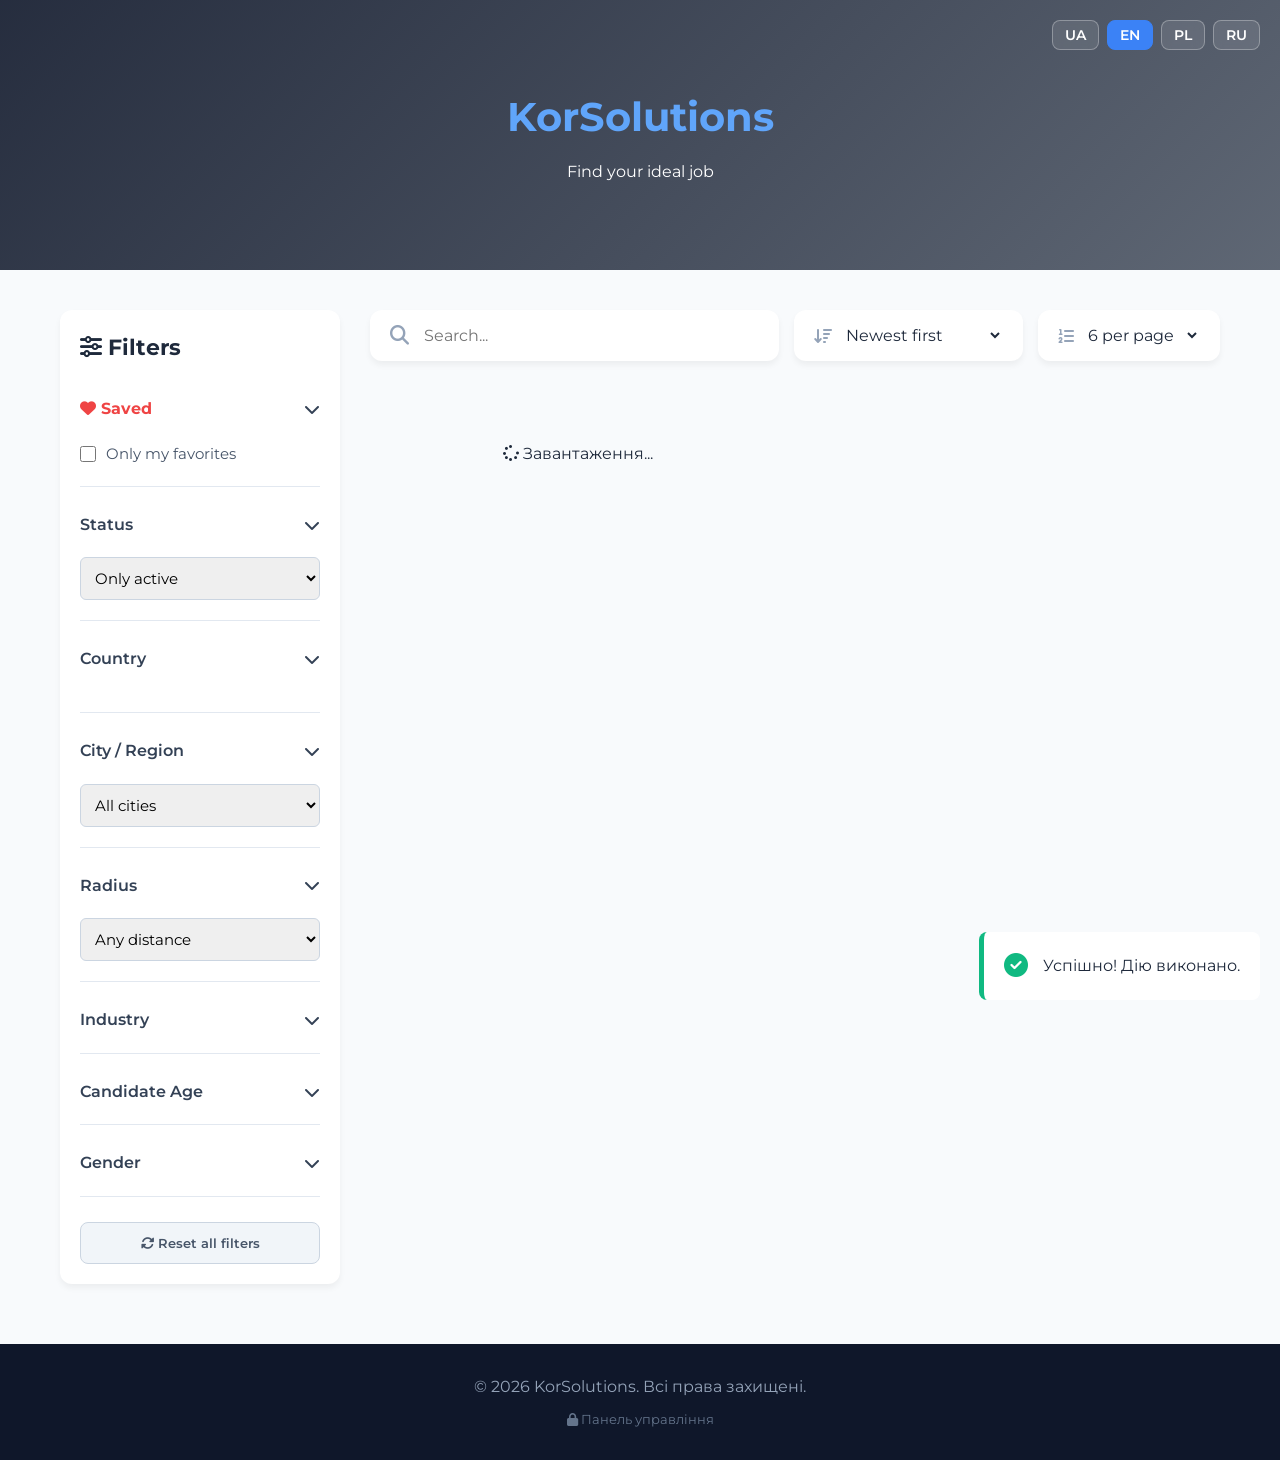
<file: index.html>
<!DOCTYPE html>
<html lang="uk">
<head>
    <meta charset="UTF-8">
    <meta name="viewport" content="width=device-width, initial-scale=1.0">
    <title>KorSolutions - Робота за кордоном</title>
    <link href="https://fonts.googleapis.com/css2?family=Montserrat:wght@400;600;700&display=swap" rel="stylesheet">
    <link rel="stylesheet" href="https://cdnjs.cloudflare.com/ajax/libs/font-awesome/6.4.0/css/all.min.css">
    <link rel="stylesheet" href="style.css">
</head>
<body>

    <header class="hero mini-hero">
        <div class="hero-overlay"></div>
        <div class="lang-switcher">
            <button onclick="changeLanguage('ua')" id="btn-lang-ua">UA</button>
            <button onclick="changeLanguage('en')" id="btn-lang-en">EN</button>
            <button onclick="changeLanguage('pl')" id="btn-lang-pl">PL</button>
            <button onclick="changeLanguage('ru')" id="btn-lang-ru">RU</button>
        </div>
        <div class="hero-content">
            <h1 class="logo-text" data-i18n="title">KorSolutions</h1>
            <p class="hero-subtitle" data-i18n="subtitle">Знайди свою ідеальну роботу</p>
        </div>
    </header>

    <div class="container layout">
        <button class="mobile-filter-btn" onclick="toggleSidebar()"><i class="fas fa-filter"></i> <span data-i18n="showFilters">Показати фільтри</span></button>

        <aside class="sidebar" id="sidebar">
            <div class="sidebar-header" ondblclick="toggleSecretFilter()" title="Подвійний клік приховує таємницю..." style="cursor: pointer;">
                <h3><i class="fas fa-sliders-h"></i> <span data-i18n="filtersTitle">Фільтри</span></h3>
                <button class="close-sidebar" onclick="toggleSidebar()">&times;</button>
            </div>

            <div class="filter-section" id="secretPartnerDiv" style="display: none; background: #fff1f2; padding: 10px; border-radius: 8px; border: 1px dashed #f43f5e;">
                <div class="filter-header">
                    <span style="color: #e11d48; font-weight: 700;"><i class="fas fa-user-secret"></i> <span data-i18n="partnerCode">Код партнера</span></span>
                </div>
                <div class="filter-body open">
                    <input type="text" id="partnerFilterInput" class="form-select" data-i18n-placeholder="partnerPlaceholder" placeholder="Введіть код..." oninput="applyFilters()">
                </div>
            </div>

            <div class="filter-section">
                <div class="filter-header" onclick="toggleAccordion('favAcc')">
                    <span style="color: #ef4444; font-weight: 700;"><i class="fas fa-heart"></i> <span data-i18n="sbSaved">Збережені</span></span> <i class="fas fa-chevron-down"></i>
                </div>
                <div class="filter-body open" id="favAcc">
                    <label><input type="checkbox" id="favFilter" onchange="applyFilters()"> <span data-i18n="sbFavs">Тільки мої обрані</span></label>
                </div>
            </div>

            <div class="filter-section">
                <div class="filter-header" onclick="toggleAccordion('statusAcc')">
                    <span data-i18n="sbStatus">Актуальність</span> <i class="fas fa-chevron-down"></i>
                </div>
                <div class="filter-body open" id="statusAcc">
                    <select id="statusFilter" class="form-select" onchange="applyFilters()">
                        <option value="Всі" data-i18n="optAllJobs">Всі вакансії</option>
                        <option value="Актуальна" selected data-i18n="optOnlyActive">Тільки актуальні</option>
                        <option value="Неактуальна" data-i18n="optArchive">Архів (Неактуальні)</option>
                    </select>
                </div>
            </div>

            <div class="filter-section">
                <div class="filter-header" onclick="toggleAccordion('countryAcc')">
                    <span data-i18n="sbCountry">Країна</span> <i class="fas fa-chevron-down"></i>
                </div>
                <div class="filter-body open" id="countryAcc">
                    <div id="dynamicCountries"></div>
                </div>
            </div>

            <div class="filter-section">
                <div class="filter-header" onclick="toggleAccordion('cityAcc')">
                    <span data-i18n="sbCity">Місто / Регіон</span> <i class="fas fa-chevron-down"></i>
                </div>
                <div class="filter-body open" id="cityAcc">
                    <select id="cityFilter" class="form-select" onchange="applyFilters()">
                        <option value="Всі" data-i18n="optAllCities">Всі міста</option>
                    </select>
                </div>
            </div>

            <div class="filter-section">
                <div class="filter-header" onclick="toggleAccordion('radiusAcc')">
                    <span data-i18n="sbRadius">Радіус від міста</span> <i class="fas fa-chevron-down"></i>
                </div>
                <div class="filter-body open" id="radiusAcc">
                    <select id="radiusFilter" class="form-select" onchange="applyFilters()">
                        <option value="Будь-який" data-i18n="optAnyDist">Будь-яка відстань</option>
                        <option value="0" data-i18n="opt0km">Точно в місті (0 км)</option>
                        <option value="10" data-i18n="opt10km">До 10 км</option>
                        <option value="30" data-i18n="opt30km">До 30 км</option>
                        <option value="50" data-i18n="opt50km">До 50 км</option>
                        <option value="100" data-i18n="opt100km">До 100 км</option>
                    </select>
                </div>
            </div>

            <div class="filter-section">
                <div class="filter-header" onclick="toggleAccordion('categoryAcc')">
                    <span data-i18n="sbCategory">Сфера роботи</span> <i class="fas fa-chevron-down"></i>
                </div>
                <div class="filter-body" id="categoryAcc">
                    <div id="dynamicCategories"></div>
                </div>
            </div>
            
            <div class="filter-section">
                <div class="filter-header" onclick="toggleAccordion('ageAcc')">
                    <span data-i18n="sbAge">Вік кандидата</span> <i class="fas fa-chevron-down"></i>
                </div>
                <div class="filter-body" id="ageAcc">
                    <label><input type="checkbox" id="minorsOnlyFilter" onchange="applyFilters()"> <span data-i18n="sbMinors">Тільки для неповнолітніх (до 18)</span></label>
                    <hr style="border: 0; border-top: 1px solid #e2e8f0; margin: 5px 0;">
                    <div id="dynamicAges"></div>
                </div>
            </div>

            <div class="filter-section">
                <div class="filter-header" onclick="toggleAccordion('genderAcc')">
                    <span data-i18n="sbGender">Стать</span> <i class="fas fa-chevron-down"></i>
                </div>
                <div class="filter-body" id="genderAcc">
                    <label><input type="checkbox" value="Чоловіки" class="filter-cb" data-type="genders"> <span data-i18n="Чоловіки">Чоловіки</span></label>
                    <label><input type="checkbox" value="Жінки" class="filter-cb" data-type="genders"> <span data-i18n="Жінки">Жінки</span></label>
                    <label><input type="checkbox" value="Сімейні пари" class="filter-cb" data-type="genders"> <span data-i18n="Сімейні пари">Сімейні пари</span></label>
                </div>
            </div>

            <button class="btn-reset" onclick="resetFilters()"><i class="fas fa-sync-alt"></i> <span data-i18n="resetFilters">Скинути всі фільтри</span></button>
        </aside>

        <main class="main-content">
            <div class="content-controls">
                <div class="search-box">
                    <i class="fas fa-search"></i>
                    <input type="text" id="searchInput" data-i18n-placeholder="searchPlaceholder" placeholder="Пошук (наприклад: Склад)...">
                </div>
                <div style="display: flex; gap: 15px;">
                    <div class="sort-box">
                        <i class="fas fa-sort-amount-down"></i>
                        <select id="sortSelect" onchange="applyFilters()">
                            <option value="date-desc" data-i18n="sortNew">Спершу нові</option>
                            <option value="date-asc" data-i18n="sortOld">Спершу старі</option>
                            <option value="name-asc" data-i18n="sortAz">За алфавітом (А-Я)</option>
                        </select>
                    </div>
                    <div class="sort-box">
                        <i class="fas fa-list-ol"></i>
                        <select id="perPageSelect" onchange="changePerPage()">
                            <option value="6" data-i18n="perPage6">6 на сторінці</option>
                            <option value="12" data-i18n="perPage12">12 на сторінці</option>
                            <option value="24" data-i18n="perPage24">24 на сторінці</option>
                        </select>
                    </div>
                </div>
            </div>

            <div id="activeTags" class="active-tags"></div>
            <div id="jobList" class="jobs-grid"></div>
            <div id="pagination" class="pagination"></div>
        </main>
    </div>

    <div id="jobModal" class="modal">
        <div class="modal-content">
            <span class="close-modal" onclick="closeModal()">&times;</span>
            <h2 id="modalJobTitle" style="margin-bottom: 20px;"></h2>
            <form id="modalTgForm">
                <div class="input-group">
                    <i class="fas fa-user"></i>
                    <input type="text" id="modalName" data-i18n-placeholder="modalNamePlaceholder" placeholder="Ваше ім'я та прізвище" required>
                </div>
                <div class="input-group">
                    <i class="fas fa-phone"></i>
                    <input type="tel" id="modalPhone" data-i18n-placeholder="modalPhonePlaceholder" placeholder="Номер телефону" required>
                </div>
                <button type="submit" class="btn-submit" data-i18n="confirmApplyBtn">Підтвердити відгук</button>
            </form>
        </div>
    </div>

    <div id="toast" class="toast">
        <div class="toast-icon"><i class="fas fa-check-circle"></i></div>
        <div class="toast-text">
            <span class="toast-title" id="toastTitle">Успішно!</span>
            <span class="toast-desc" id="toastDesc">Дію виконано.</span>
        </div>
    </div>

    <footer class="site-footer">
        <p>&copy; 2026 KorSolutions. Всі права захищені.</p>
        <a href="admin.html" class="admin-link"><i class="fas fa-lock"></i> Панель управління</a>
    </footer>

    <script src="script.js"></script>
</body>
</html>
</file>
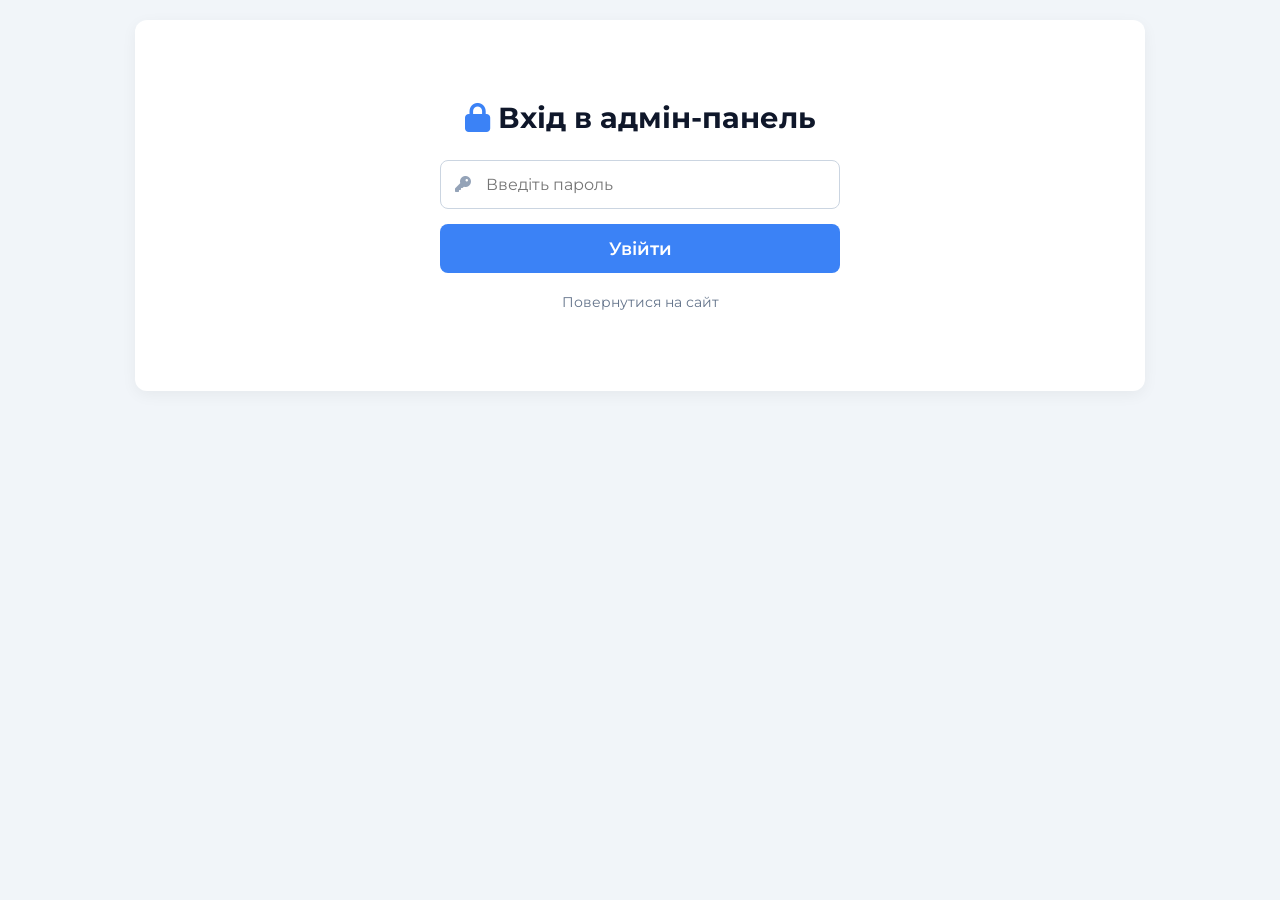
<file: admin.html>
<!DOCTYPE html>
<html lang="uk">
<head>
    <meta charset="UTF-8">
    <meta name="viewport" content="width=device-width, initial-scale=1.0">
    <title>KorSolutions - Супер-Адмінка</title>
    <link href="https://fonts.googleapis.com/css2?family=Montserrat:wght@400;600;700&display=swap" rel="stylesheet">
    <link rel="stylesheet" href="https://cdnjs.cloudflare.com/ajax/libs/font-awesome/6.4.0/css/all.min.css">
    
    <link href="https://cdn.quilljs.com/1.3.6/quill.snow.css" rel="stylesheet">
    <script src="https://cdn.quilljs.com/1.3.6/quill.min.js"></script>
    
    <style>
        body { font-family: 'Montserrat', sans-serif; background-color: #f1f5f9; color: #1e293b; padding: 20px; margin: 0; }
        .admin-container { max-width: 950px; margin: 0 auto; background: white; padding: 30px; border-radius: 12px; box-shadow: 0 4px 15px rgba(0,0,0,0.05); }
        h1 { font-size: 1.8rem; margin-bottom: 25px; text-align: center; color: #0f172a; }
        h1 i { color: #3b82f6; }
        #authBlock { display: block; max-width: 400px; margin: 50px auto; }
        #managerBlock { display: none; }
        .tabs { display: flex; gap: 10px; margin-bottom: 25px; border-bottom: 2px solid #e2e8f0; padding-bottom: 10px; }
        .tab-btn { background: none; border: none; padding: 10px 20px; font-size: 1.1rem; font-weight: 600; color: #64748b; cursor: pointer; border-radius: 8px; transition: 0.2s; }
        .tab-btn.active { background: #3b82f6; color: white; }
        .tab-content { display: none; }
        .tab-content.active { display: block; }
        .input-group { position: relative; margin-bottom: 15px; }
        .input-group i { position: absolute; left: 15px; top: 16px; color: #94a3b8; }
        .input-group input, .input-group select { width: 100%; padding: 14px 14px 14px 45px; border: 1px solid #cbd5e1; border-radius: 8px; font-size: 1rem; outline: none; font-family: inherit; box-sizing: border-box; }
        
        .quick-tags { display: flex; flex-wrap: wrap; gap: 6px; margin-bottom: 15px; margin-top: -10px; padding-left: 5px; }
        .quick-tag { background: #e2e8f0; color: #475569; font-size: 0.8rem; font-weight: 600; padding: 4px 8px; border-radius: 6px; cursor: pointer; transition: 0.2s; }
        .quick-tag:hover { background: #cbd5e1; color: #1e293b; }

        .btn-action { width: 100%; background: #10b981; color: white; border: none; padding: 14px; border-radius: 8px; font-size: 1.1rem; font-weight: 600; cursor: pointer; font-family: inherit; transition: 0.2s; }
        .btn-action:hover { background: #059669; }
        
        .job-list-item { border: 1px solid #e2e8f0; padding: 15px; margin-bottom: -1px; display: flex; justify-content: space-between; align-items: center; flex-wrap: wrap; gap: 15px; background: white; transition: 0.2s; }
        .job-list-item:first-child { border-top-left-radius: 8px; border-top-right-radius: 8px; }
        .job-list-item:last-child { border-bottom-left-radius: 8px; border-bottom-right-radius: 8px; margin-bottom: 15px; }
        .job-list-item:hover { background: #f8fafc; z-index: 1; position: relative; }
        
        .job-info { flex-grow: 1; }
        .job-info h3 { margin: 0 0 5px 0; color: #0f172a; font-size: 1.1rem; display: flex; align-items: center; gap: 10px; }
        .job-info p { margin: 0; color: #64748b; font-size: 0.9rem; }
        .job-actions { display: flex; gap: 8px; }
        .btn-edit { background: #3b82f6; color: white; border: none; padding: 8px 12px; border-radius: 6px; cursor: pointer; font-weight: 600; }
        .btn-clone { background: #3b82f6; color: white; border: none; padding: 8px 12px; border-radius: 6px; cursor: pointer; font-weight: 600; }
        .btn-delete { background: #ef4444; color: white; border: none; padding: 8px 12px; border-radius: 6px; cursor: pointer; font-weight: 600; }
        .btn-cancel { background: #94a3b8; color: white; border: none; padding: 14px; border-radius: 8px; font-size: 1.1rem; font-weight: 600; cursor: pointer; width: 100%; margin-top: 10px; display: none; }
        .back-link { display: block; text-align: center; margin-top: 20px; color: #64748b; text-decoration: none; font-size: 0.9rem; }
        .status-pill { display: inline-block; padding: 3px 8px; border-radius: 4px; font-size: 0.8rem; font-weight: bold; margin-bottom: 5px;}
        .pill-active { background: #dcfce7; color: #166534; }
        .pill-inactive { background: #fee2e2; color: #991b1b; }

        .ql-toolbar.ql-snow { display: block !important; border: 1px solid #cbd5e1; border-top-left-radius: 8px; border-top-right-radius: 8px; background: #f8fafc; }
        .ql-container.ql-snow { border: 1px solid #cbd5e1 !important; border-top: none !important; border-bottom-left-radius: 8px; border-bottom-right-radius: 8px; font-family: 'Montserrat', sans-serif; font-size: 1rem; }
        
        .admin-pagination button { min-width: 40px; height: 40px; padding: 0 6px; border-radius: 8px; border: 1px solid #cbd5e1; background: white; color: #334155; font-weight: 600; cursor: pointer; transition: 0.2s; }
        .admin-pagination button:hover:not(:disabled) { background: #f1f5f9; }
        .admin-pagination button:disabled { opacity: 0.4; cursor: not-allowed; }

        .quick-filters { display: flex; gap: 10px; margin-bottom: 15px; flex-wrap: wrap; }
        .qf-btn { background: white; border: 1px solid #cbd5e1; color: #475569; padding: 8px 16px; border-radius: 20px; font-size: 0.9rem; font-weight: 600; cursor: pointer; transition: 0.2s; }
        .qf-btn:hover { background: #f1f5f9; }
        .qf-btn.active { background: #0f172a; color: white; border-color: #0f172a; }

        .bulk-actions { display: flex; gap: 15px; align-items: center; background: #f8fafc; padding: 12px 20px; border-radius: 8px; border: 1px solid #e2e8f0; margin-bottom: 20px; flex-wrap: wrap; }
        .bulk-actions input[type="checkbox"] { width: 18px; height: 18px; cursor: pointer; accent-color: #3b82f6; }
        .btn-bulk { padding: 8px 15px; border-radius: 6px; border: none; color: white; font-weight: 600; cursor: pointer; display: flex; align-items: center; gap: 8px; font-size: 0.9rem; transition: 0.2s; }
        .btn-bulk-archive { background: #f59e0b; } .btn-bulk-archive:hover { background: #d97706; }
        .btn-bulk-delete { background: #ef4444; } .btn-bulk-delete:hover { background: #dc2626; }

        .analytics-stats { font-size: 0.85rem; color: #64748b; margin-top: 8px; display: flex; gap: 15px; font-weight: 600; }
        .analytics-stats i { color: #94a3b8; }
    </style>
</head>
<body>

    <div class="admin-container">
        <div id="authBlock">
            <h1><i class="fas fa-lock"></i> Вхід в адмін-панель</h1>
            <div class="input-group">
                <i class="fas fa-key"></i>
                <input type="password" id="adminPassword" placeholder="Введіть пароль">
            </div>
            <button class="btn-action" style="background:#3b82f6;" onclick="checkPassword()">Увійти</button>
            <a href="index.html" class="back-link">Повернутися на сайт</a>
        </div>

        <div id="managerBlock">
            <h1><i class="fas fa-tools"></i> Панель керування</h1>
            
            <div class="tabs">
                <button class="tab-btn active" onclick="switchTab('list')"><i class="fas fa-list"></i> Всі вакансії</button>
                <button class="tab-btn" onclick="switchTab('add')" id="tabAddBtn"><i class="fas fa-plus"></i> Додати вакансію</button>
            </div>

            <div id="tab-list" class="tab-content active">
                
                <div class="quick-filters">
                    <button class="qf-btn active" onclick="setAdminFilter('all', this)">Всі (<span id="cntAll">0</span>)</button>
                    <button class="qf-btn" onclick="setAdminFilter('active', this)">Актуальні (<span id="cntActive">0</span>)</button>
                    <button class="qf-btn" onclick="setAdminFilter('archive', this)">Архівні (<span id="cntArchive">0</span>)</button>
                </div>

                <div style="display: flex; gap: 15px; margin-bottom: 15px; flex-wrap: wrap;">
                    <div class="input-group" style="flex-grow: 1; margin-bottom: 0;">
                        <i class="fas fa-search"></i>
                        <input type="text" id="adminSearch" placeholder="Шукати за назвою, країною або кодом..." oninput="applyAdminFilters()">
                    </div>
                    <div class="input-group" style="width: 200px; margin-bottom: 0;">
                        <i class="fas fa-list-ol"></i>
                        <select id="adminPerPage" onchange="applyAdminFilters()">
                            <option value="10">10 на сторінці</option>
                            <option value="20">20 на сторінці</option>
                            <option value="50">50 на сторінці</option>
                        </select>
                    </div>
                </div>

                <div class="bulk-actions">
                    <div style="display: flex; align-items: center; gap: 10px;">
                        <input type="checkbox" id="selectAllCb" onclick="toggleSelectAll(this)">
                        <label for="selectAllCb" style="font-weight: 600; cursor: pointer; color: #334155;">Вибрати всі на сторінці</label>
                    </div>
                    <div style="display: flex; gap: 10px; margin-left: auto; flex-wrap: wrap;">
                        <button class="btn-bulk btn-bulk-archive" onclick="bulkAction('archive')"><i class="fas fa-archive"></i> В архів</button>
                        <button class="btn-bulk btn-bulk-delete" onclick="bulkAction('delete')"><i class="fas fa-trash"></i> Видалити</button>
                    </div>
                </div>

                <div id="adminJobsList"><p style="text-align:center;"><i class="fas fa-spinner fa-spin"></i> Завантаження...</p></div>
                <div id="adminPagination" class="admin-pagination" style="display: flex; justify-content: center; gap: 8px; margin-top: 20px;"></div>
            </div>

            <div id="tab-add" class="tab-content">
                <h2 id="formTitle" style="margin-bottom:20px; font-size:1.3rem;">Створення нової вакансії</h2>
                <form id="jobForm" onsubmit="saveJob(event)">
                    
                    <div style="display: flex; gap: 15px; flex-wrap: wrap;">
                        <div class="input-group" style="flex-grow: 1;">
                            <i class="fas fa-info-circle"></i>
                            <select id="jobStatus" required>
                                <option value="Актуальна">Статус: Актуальна</option>
                                <option value="Неактуальна">Статус: Неактуальна (Архів)</option>
                            </select>
                        </div>
                        <div class="input-group" style="flex-grow: 1;">
                            <i class="fas fa-calendar-times"></i>
                            <input type="date" id="jobExpireDate" title="Дата закінчення (автоматично перейде в архів після цієї дати)">
                        </div>
                    </div>

                    <div class="input-group">
                        <i class="fas fa-user-secret" style="color: #e11d48;"></i>
                        <input type="text" id="jobPartner" placeholder="Код партнера (напр. ID-405) - Приховано!">
                    </div>

                    <div class="input-group">
                        <i class="fas fa-heading"></i>
                        <input type="text" id="jobTitle" placeholder="Назва вакансії" required>
                    </div>

                    <div class="input-group" style="margin-bottom: 5px;">
                        <i class="fas fa-globe"></i>
                        <input type="text" id="jobCountry" placeholder="Країна (через кому)" required>
                    </div>
                    <div id="quickCountries" class="quick-tags"></div>

                    <div class="input-group" style="margin-bottom: 5px;">
                        <i class="fas fa-city"></i>
                        <input type="text" id="jobBaseCity" placeholder="Головне місто (для фільтру)">
                    </div>
                    <div id="quickCities" class="quick-tags"></div>

                    <div class="input-group">
                        <i class="fas fa-route"></i>
                        <select id="jobRadius" required>
                            <option value="0">Точно в місті (0 км)</option>
                            <option value="10">Відстань до 10 км</option>
                            <option value="30">Відстань до 30 км</option>
                            <option value="50">Відстань до 50 км</option>
                            <option value="100">Відстань до 100 км</option>
                        </select>
                    </div>

                    <div class="input-group">
                        <i class="fas fa-map-marker-alt"></i>
                        <input type="text" id="jobAddress" placeholder="Точна адреса (видима для кандидата)">
                    </div>

                    <div class="input-group" style="margin-bottom: 5px;">
                        <i class="fas fa-layer-group"></i>
                        <input type="text" id="jobCategory" placeholder="Сфера (через кому)" required>
                    </div>
                    <div id="quickCategories" class="quick-tags"></div>

                    <div class="input-group" style="margin-bottom: 5px;">
                        <i class="fas fa-user-clock"></i>
                        <input type="text" id="jobAge" placeholder="Вікові групи (напр: 18-45)">
                    </div>
                    <div id="quickAges" class="quick-tags"></div>
                    
                    <div class="input-group" style="display: flex; align-items: center; padding: 10px; border: 1px solid #cbd5e1; border-radius: 8px; margin-bottom: 15px;">
                        <input type="checkbox" id="jobMinors" style="width: 20px; height: 20px; margin-right: 15px; cursor: pointer;">
                        <label for="jobMinors" style="font-size: 1rem; cursor: pointer; color: #475569; font-weight: 600;">Підходить для неповнолітніх (до 18)</label>
                    </div>

                    <div class="input-group" style="padding: 10px 15px; border: 1px solid #cbd5e1; border-radius: 8px; margin-bottom: 15px;">
                        <div style="color: #64748b; margin-bottom: 8px; font-weight: 600;"><i class="fas fa-venus-mars"></i> Стать (можна кілька):</div>
                        <div style="display: flex; gap: 15px; flex-wrap: wrap;">
                            <label><input type="checkbox" class="admin-gender-cb" value="Чоловіки"> Чоловіки</label>
                            <label><input type="checkbox" class="admin-gender-cb" value="Жінки"> Жінки</label>
                            <label><input type="checkbox" class="admin-gender-cb" value="Сімейні пари"> Сімейні пари</label>
                        </div>
                    </div>

                    <div class="input-group">
                        <i class="fas fa-money-bill-wave"></i>
                        <input type="text" id="jobSalary" placeholder="Зарплата (напр. від 1900€/міс)" required>
                    </div>

                    <div class="input-group" style="margin-bottom: 5px;">
                        <i class="fas fa-image"></i>
                        <input type="url" id="jobImage" placeholder="Посилання на головне фото (URL) - необов'язково">
                    </div>
                    <div class="input-group" style="display: flex; align-items: center; gap: 15px; padding: 10px; background: #f8fafc; border: 1px dashed #cbd5e1; border-radius: 8px;">
                        <span style="font-size: 0.9rem; color: #64748b; font-weight: 600;">Або завантажте з пристрою:</span>
                        <input type="file" id="imageUploader" accept="image/*" onchange="uploadImage(this)" style="padding: 0; border: none; width: auto; font-size: 0.9rem;">
                        <span id="uploadStatus" style="font-size: 0.85rem; font-weight: bold; color: #3b82f6;"></span>
                    </div>
                    
                    <div style="margin-bottom: 20px;">
                        <div style="color: #64748b; font-weight: 600; margin-bottom: 5px; padding-left: 5px;">Опис вакансії (Можна вставляти фото/відео!):</div>
                        <div id="editor-container" style="height: 350px; background: white;"></div>
                    </div>
                    
                    <button type="submit" id="submitBtn" class="btn-action">Зберегти вакансію <i class="fas fa-save"></i></button>
                    <button type="button" id="cancelEditBtn" class="btn-cancel" onclick="cancelEdit()">Скасувати</button>
                </form>
            </div>
            <a href="index.html" class="back-link"><i class="fas fa-arrow-left"></i> Повернутися на сайт</a>
        </div>
    </div>

    <script>
        const SecretPassword = 'admin123'; 
        const dbBase = 'https://korsolutions-jobs-default-rtdb.europe-west1.firebasedatabase.app/jobs'; 
        
        let allJobs = {}; 
        let adminJobsArray = [];
        let filteredAdminJobs = [];
        let adminCurrentPage = 1;
        let editingJobId = null; 
        let currentFilter = 'all';

        var quill = new Quill('#editor-container', {
            theme: 'snow',
            placeholder: 'Опишіть вакансію, додайте фотографії або відео...',
            modules: { toolbar: [ ['bold', 'italic', 'underline', 'link'], [{ 'list': 'ordered'}, { 'list': 'bullet' }], ['image', 'video'], ['clean'] ] }
        });

        function checkPassword() {
            if (document.getElementById('adminPassword').value === SecretPassword) {
                document.getElementById('authBlock').style.display = 'none';
                document.getElementById('managerBlock').style.display = 'block';
                loadAdminJobs();
            } else { alert('Невірний пароль!'); }
        }
        
        function uploadImage(inputElement) {
            const file = inputElement.files[0];
            if(!file) return;

            const statusText = document.getElementById('uploadStatus');
            const urlInput = document.getElementById('jobImage');
            
            statusText.innerText = "⏳ Завантаження...";
            statusText.style.color = "#f59e0b";

            const formData = new FormData();
            formData.append('image', file);
            const imgbbApiKey = '74b5723dfac69c8aa94e9decb3d4706e'; 

            fetch(`https://api.imgbb.com/1/upload?key=${imgbbApiKey}`, { method: 'POST', body: formData })
            .then(res => res.json())
            .then(data => {
                if(data.success) {
                    urlInput.value = data.data.url; 
                    statusText.innerText = "✅ Завантажено!";
                    statusText.style.color = "#10b981"; 
                } else {
                    statusText.innerText = "❌ Помилка";
                    statusText.style.color = "#ef4444"; 
                    alert('Помилка сервера. Спробуйте інше фото.');
                }
            })
            .catch(err => {
                statusText.innerText = "❌ Помилка";
                statusText.style.color = "#ef4444";
                console.error(err);
            }).finally(() => { inputElement.value = ''; });
        }

        function switchTab(tabName) {
            document.querySelectorAll('.tab-content').forEach(el => el.classList.remove('active'));
            document.querySelectorAll('.tab-btn').forEach(el => el.classList.remove('active'));
            document.getElementById(`tab-${tabName}`).classList.add('active');
            if(tabName === 'list') { document.querySelector('.tab-btn:nth-child(1)').classList.add('active'); } 
            else { document.getElementById('tabAddBtn').classList.add('active'); }
        }

        function addQuickTag(inputId, val) {
            const input = document.getElementById(inputId);
            let current = input.value.split(',').map(s => s.trim()).filter(Boolean);
            if(!current.includes(val)) { current.push(val); input.value = current.join(', '); }
        }

        function loadAdminJobs() {
            fetch(dbBase + '.json').then(res => res.json()).then(data => {
                if(data) {
                    allJobs = data;
                    adminJobsArray = Object.entries(data).map(([id, job]) => ({ id, ...job }));
                    adminJobsArray.sort((a, b) => (b.timestamp || 0) - (a.timestamp || 0));
                    
                    const countries = [...new Set(adminJobsArray.flatMap(j => j.country ? j.country.split(',').map(s=>s.trim()) : []))].filter(Boolean);
                    const categories = [...new Set(adminJobsArray.flatMap(j => j.category ? j.category.split(',').map(s=>s.trim()) : []))].filter(Boolean);
                    const ages = [...new Set(adminJobsArray.flatMap(j => j.age ? j.age.split(',').map(s=>s.trim()) : []))].filter(Boolean);
                    const cities = [...new Set(adminJobsArray.flatMap(j => j.baseCity ? j.baseCity.split(',').map(s=>s.trim()) : []))].filter(Boolean);

                    document.getElementById('quickCountries').innerHTML = countries.map(c => `<span class="quick-tag" onclick="addQuickTag('jobCountry', '${c}')">+ ${c}</span>`).join('');
                    document.getElementById('quickCategories').innerHTML = categories.map(c => `<span class="quick-tag" onclick="addQuickTag('jobCategory', '${c}')">+ ${c}</span>`).join('');
                    document.getElementById('quickAges').innerHTML = ages.map(c => `<span class="quick-tag" onclick="addQuickTag('jobAge', '${c}')">+ ${c}</span>`).join('');
                    document.getElementById('quickCities').innerHTML = cities.map(c => `<span class="quick-tag" onclick="addQuickTag('jobBaseCity', '${c}')">+ ${c}</span>`).join('');
                } else { allJobs = {}; adminJobsArray = []; }
                updateFilterCounts();
                applyAdminFilters();
            });
        }

        function setAdminFilter(filterType, btnElement) {
            currentFilter = filterType;
            document.querySelectorAll('.qf-btn').forEach(btn => btn.classList.remove('active'));
            btnElement.classList.add('active');
            applyAdminFilters();
        }

        function getActualStatus(job) {
            const d = new Date();
            const today = `${d.getFullYear()}-${String(d.getMonth()+1).padStart(2,'0')}-${String(d.getDate()).padStart(2,'0')}`;
            let status = job.status || 'Актуальна';
            if (job.expireDate && job.expireDate < today) status = 'Неактуальна';
            return status;
        }

        function updateFilterCounts() {
            document.getElementById('cntAll').innerText = adminJobsArray.length;
            document.getElementById('cntActive').innerText = adminJobsArray.filter(j => getActualStatus(j) === 'Актуальна').length;
            document.getElementById('cntArchive').innerText = adminJobsArray.filter(j => getActualStatus(j) !== 'Актуальна').length;
        }

        function applyAdminFilters() {
            const query = document.getElementById('adminSearch').value.toLowerCase();
            document.getElementById('selectAllCb').checked = false; 

            filteredAdminJobs = adminJobsArray.filter(job => {
                const matchSearch = job.title.toLowerCase().includes(query) || (job.partner && job.partner.toLowerCase().includes(query)) || (job.country && job.country.toLowerCase().includes(query));
                const status = getActualStatus(job);
                let matchStatus = true;
                if (currentFilter === 'active') matchStatus = status === 'Актуальна';
                if (currentFilter === 'archive') matchStatus = status !== 'Актуальна';

                return matchSearch && matchStatus;
            });
            adminCurrentPage = 1;
            renderAdminJobs();
        }

        function renderAdminJobs() {
            const list = document.getElementById('adminJobsList');
            list.innerHTML = '';
            const perPage = parseInt(document.getElementById('adminPerPage').value);
            const start = (adminCurrentPage - 1) * perPage;
            const end = start + perPage;
            const jobsToShow = filteredAdminJobs.slice(start, end);

            if(jobsToShow.length === 0) {
                list.innerHTML = '<p style="text-align:center; color:#64748b;">Немає знайдених вакансій.</p>';
                document.getElementById('adminPagination').innerHTML = '';
                return;
            }

            jobsToShow.forEach(job => {
                const jobStatus = getActualStatus(job);
                const badgeClass = jobStatus === 'Актуальна' ? 'pill-active' : 'pill-inactive';
                
                list.innerHTML += `
                    <div class="job-list-item">
                        <input type="checkbox" class="job-checkbox" value="${job.id}" style="width:18px; height:18px; accent-color:#3b82f6; cursor:pointer;">
                        <div class="job-info">
                            <div class="status-pill ${badgeClass}">${jobStatus}</div>
                            <h3>${job.title} ${job.image ? '<i class="fas fa-image" style="color:#94a3b8; font-size:1rem;" title="Є обкладинка"></i>' : ''}</h3>
                            <p>${job.country} | ${job.category}</p>
                            ${job.partner ? `<p style="color:#e11d48; font-size:0.85rem; margin-top:2px;"><i class="fas fa-user-secret"></i> Партнер: ${job.partner}</p>` : ''}
                            <div class="analytics-stats">
                                <span><i class="fas fa-eye"></i> Переглядів: ${job.views || 0}</span>
                                <span><i class="fas fa-paper-plane"></i> Відгуків: ${job.applies || 0}</span>
                            </div>
                        </div>
                        <div class="job-actions">
                            <button class="btn-clone" onclick="cloneJob('${job.id}')" title="Дублювати"><i class="fas fa-copy"></i></button>
                            <button class="btn-edit" onclick="editJob('${job.id}')" title="Редагувати"><i class="fas fa-pen"></i></button>
                            <button class="btn-delete" onclick="deleteJob('${job.id}')" title="Видалити"><i class="fas fa-trash"></i></button>
                        </div>
                    </div>
                `;
            });
            renderAdminPagination();
        }

        function toggleSelectAll(checkbox) { document.querySelectorAll('.job-checkbox').forEach(cb => cb.checked = checkbox.checked); }

        function bulkAction(actionType) {
            const selected = Array.from(document.querySelectorAll('.job-checkbox:checked')).map(cb => cb.value);
            if (selected.length === 0) return alert('Спочатку виділіть вакансії галочками!');
            const actionText = actionType === 'archive' ? 'перенести в архів' : 'НАЗАВЖДИ видалити';
            if (!confirm(`Ви впевнені, що хочете ${actionText} ${selected.length} вакансій?`)) return;

            const updates = {};
            selected.forEach(id => {
                if (actionType === 'archive') updates[`${id}/status`] = 'Неактуальна';
                if (actionType === 'delete') updates[id] = null;
            });

            fetch(dbBase + '.json', {
                method: 'PATCH',
                headers: { 'Content-Type': 'application/json' },
                body: JSON.stringify(updates)
            }).then(() => { document.getElementById('selectAllCb').checked = false; loadAdminJobs(); });
        }

        function renderAdminPagination() {
            const perPage = parseInt(document.getElementById('adminPerPage').value);
            const totalPages = Math.ceil(filteredAdminJobs.length / perPage);
            const pagDiv = document.getElementById('adminPagination');
            pagDiv.innerHTML = '';
            if (totalPages <= 1) return;

            pagDiv.innerHTML += `<button style="background: ${adminCurrentPage === 1 ? '#f1f5f9' : 'white'};" onclick="changeAdminPage(${adminCurrentPage - 1})" ${adminCurrentPage === 1 ? 'disabled' : ''}><i class="fas fa-chevron-left"></i></button>`;
            for (let i = 1; i <= totalPages; i++) {
                const activeStyle = i === adminCurrentPage ? 'background:#3b82f6; color:white; border-color:#3b82f6;' : 'background:white;';
                pagDiv.innerHTML += `<button style="${activeStyle}" onclick="changeAdminPage(${i})">${i}</button>`;
            }
            pagDiv.innerHTML += `<button style="background: ${adminCurrentPage === totalPages ? '#f1f5f9' : 'white'};" onclick="changeAdminPage(${adminCurrentPage + 1})" ${adminCurrentPage === totalPages ? 'disabled' : ''}><i class="fas fa-chevron-right"></i></button>`;
        }

        function changeAdminPage(page) {
            const perPage = parseInt(document.getElementById('adminPerPage').value);
            const totalPages = Math.ceil(filteredAdminJobs.length / perPage);
            if(page < 1 || page > totalPages) return;
            adminCurrentPage = page;
            document.getElementById('selectAllCb').checked = false;
            renderAdminJobs();
            window.scrollTo({ top: 0, behavior: 'smooth' });
        }

        async function saveJob(e) {
            e.preventDefault();
            const btn = document.getElementById('submitBtn');
            btn.innerText = 'Переклад та збереження...';
            btn.disabled = true;

            async function translateText(text, lang) {
                if (!text) return "";
                try {
                    const response = await fetch('https://script.google.com/macros/s/AKfycby2836-eQqP3uxyuNksr0d4nq_tqa6KGynTt08LxuK-3AiawkdgPR9yq3-ALAayjS-Mfw/exec', {
                        method: 'POST',
                        body: JSON.stringify({text: text, lang: lang})
                    });
                    const data = await response.json();
                    return data.translated || text;
                } catch (err) { return text; }
            }

            const title = document.getElementById('jobTitle').value;
            const desc = quill.root.innerHTML;
            const country = document.getElementById('jobCountry').value;
            const category = document.getElementById('jobCategory').value;
            const salary = document.getElementById('jobSalary').value; // Додано зарплату

            // ПЕРЕКЛАДАЄМО АБСОЛЮТНО ВСЕ
            const [
                title_en, desc_en, country_en, category_en, salary_en,
                title_pl, desc_pl, country_pl, category_pl, salary_pl,
                title_ru, desc_ru, country_ru, category_ru, salary_ru
            ] = await Promise.all([
                translateText(title, 'en'), translateText(desc, 'en'), translateText(country, 'en'), translateText(category, 'en'), translateText(salary, 'en'),
                translateText(title, 'pl'), translateText(desc, 'pl'), translateText(country, 'pl'), translateText(category, 'pl'), translateText(salary, 'pl'),
                translateText(title, 'ru'), translateText(desc, 'ru'), translateText(country, 'ru'), translateText(category, 'ru'), translateText(salary, 'ru')
            ]);

            const selectedGenders = Array.from(document.querySelectorAll('.admin-gender-cb:checked')).map(cb => cb.value).join(', ');
            const oldViews = (editingJobId && allJobs[editingJobId]) ? (allJobs[editingJobId].views || 0) : 0;
            const oldApplies = (editingJobId && allJobs[editingJobId]) ? (allJobs[editingJobId].applies || 0) : 0;

            const jobData = {
                status: document.getElementById('jobStatus').value,
                expireDate: document.getElementById('jobExpireDate').value,
                partner: document.getElementById('jobPartner').value, 
                title: title, title_en: title_en, title_pl: title_pl, title_ru: title_ru,
                country: country, country_en: country_en, country_pl: country_pl, country_ru: country_ru,
                category: category, category_en: category_en, category_pl: category_pl, category_ru: category_ru,
                salary: salary, salary_en: salary_en, salary_pl: salary_pl, salary_ru: salary_ru,
                baseCity: document.getElementById('jobBaseCity').value, 
                radius: document.getElementById('jobRadius').value,      
                address: document.getElementById('jobAddress').value, 
                age: document.getElementById('jobAge').value,
                minors: document.getElementById('jobMinors').checked ? 'Так' : 'Ні',
                gender: selectedGenders, 
                image: document.getElementById('jobImage').value, 
                desc: desc, desc_en: desc_en, desc_pl: desc_pl, desc_ru: desc_ru,
                views: oldViews, applies: oldApplies,
                timestamp: (editingJobId && allJobs[editingJobId] && allJobs[editingJobId].timestamp) ? allJobs[editingJobId].timestamp : Date.now()
            };

            const url = editingJobId ? `${dbBase}/${editingJobId}.json` : `${dbBase}.json`;
            const method = editingJobId ? 'PUT' : 'POST';

            fetch(url, { method: method, headers: { 'Content-Type': 'application/json' }, body: JSON.stringify(jobData) })
            .then(response => {
                if(response.ok) { 
                    alert('✅ Успішно збережено з усіма перекладами!'); 
                    cancelEdit(); loadAdminJobs(); switchTab('list'); 
                } else { alert('❌ Помилка збереження'); }
            }).finally(() => { 
                btn.innerHTML = 'Зберегти вакансію <i class="fas fa-save"></i>'; btn.disabled = false; 
            });
        }

        function editJob(id) {
            editingJobId = id; fillFormFromJob(allJobs[id]);
            document.getElementById('formTitle').innerText = 'Редагування вакансії';
            document.getElementById('tabAddBtn').innerHTML = '<i class="fas fa-pen"></i> Редагування';
            document.getElementById('cancelEditBtn').style.display = 'block'; switchTab('add');
        }

        function cloneJob(id) {
            editingJobId = null; fillFormFromJob(allJobs[id]);
            document.getElementById('jobTitle').value = allJobs[id].title + ' (Копія)'; 
            document.getElementById('formTitle').innerText = 'Створення копії вакансії';
            document.getElementById('tabAddBtn').innerHTML = '<i class="fas fa-copy"></i> Копіювання';
            document.getElementById('cancelEditBtn').style.display = 'block'; switchTab('add');
        }

        function fillFormFromJob(job) {
            document.getElementById('jobStatus').value = job.status || 'Актуальна';
            document.getElementById('jobExpireDate').value = job.expireDate || '';
            document.getElementById('jobPartner').value = job.partner || '';
            document.getElementById('jobTitle').value = job.title;
            document.getElementById('jobCountry').value = job.country;
            document.getElementById('jobBaseCity').value = job.baseCity || ''; 
            document.getElementById('jobRadius').value = job.radius || '0';    
            document.getElementById('jobAddress').value = job.address || '';
            document.getElementById('jobCategory').value = job.category;
            document.getElementById('jobAge').value = job.age || '';
            document.getElementById('jobMinors').checked = job.minors === 'Так';
            document.getElementById('jobImage').value = job.image || '';
            const genders = job.gender ? job.gender.split(',').map(s=>s.trim()) : [];
            document.querySelectorAll('.admin-gender-cb').forEach(cb => { cb.checked = genders.includes(cb.value); });
            document.getElementById('jobSalary').value = job.salary;
            quill.root.innerHTML = job.desc;
        }

        function cancelEdit() {
            editingJobId = null; document.getElementById('jobForm').reset();
            document.querySelectorAll('.admin-gender-cb').forEach(cb => cb.checked = false);
            quill.root.innerHTML = ''; document.getElementById('jobStatus').value = 'Актуальна';
            document.getElementById('jobRadius').value = '0'; document.getElementById('jobImage').value = '';
            document.getElementById('formTitle').innerText = 'Створення нової вакансії';
            document.getElementById('tabAddBtn').innerHTML = '<i class="fas fa-plus"></i> Додати вакансію';
            document.getElementById('cancelEditBtn').style.display = 'none';
        }

        function deleteJob(id) {
            if(confirm('Видалити назавжди?')) {
                fetch(`${dbBase}/${id}.json`, { method: 'DELETE' }).then(res => { if(res.ok) loadAdminJobs(); });
            }
        }
    </script>
</body>
</html>
</file>
<file: style.css>
* { box-sizing: border-box; margin: 0; padding: 0; }
body { font-family: 'Montserrat', sans-serif; background-color: #f8fafc; color: #1e293b; line-height: 1.6; overflow-x: hidden; }
.container { max-width: 1200px; margin: 0 auto; padding: 0 20px; }

.hero.mini-hero { background: url('https://images.unsplash.com/photo-1486406146926-c627a92ad1ab?q=80&w=1200') center/cover; height: 30vh; min-height: 250px; position: relative; display: flex; align-items: center; justify-content: center; text-align: center; color: white; }
.hero-overlay { position: absolute; top: 0; left: 0; width: 100%; height: 100%; background: linear-gradient(135deg, rgba(15, 23, 42, 0.9), rgba(30, 41, 59, 0.7)); }
.hero-content { position: relative; z-index: 2; }
.logo-text { font-size: 2.5rem; font-weight: 700; color: #60a5fa; margin-bottom: 10px; }

/* Стилі для перемикача мов */
.lang-switcher { position: absolute; top: 20px; right: 20px; z-index: 10; display: flex; gap: 8px; }
.lang-switcher button { background: rgba(255, 255, 255, 0.1); border: 1px solid rgba(255,255,255,0.3); color: white; padding: 6px 12px; border-radius: 8px; cursor: pointer; font-weight: 600; transition: 0.2s; backdrop-filter: blur(5px); font-family: inherit; font-size: 0.85rem; }
.lang-switcher button:hover { background: rgba(255, 255, 255, 0.3); }
.lang-switcher button.active { background: #3b82f6; border-color: #3b82f6; color: white; }

.layout { display: flex; gap: 30px; margin-top: 40px; margin-bottom: 60px; align-items: flex-start; }

.sidebar { width: 280px; flex-shrink: 0; background: white; border-radius: 12px; padding: 20px; box-shadow: 0 4px 6px rgba(0,0,0,0.05); }
.sidebar-header { display: flex; justify-content: space-between; align-items: center; margin-bottom: 20px; font-size: 1.2rem; font-weight: 700; }
.close-sidebar { display: none; background: none; border: none; font-size: 1.5rem; cursor: pointer; color: #64748b; }
.filter-section { border-bottom: 1px solid #e2e8f0; margin-bottom: 15px; padding-bottom: 10px; }
.filter-header { display: flex; justify-content: space-between; align-items: center; cursor: pointer; font-weight: 600; color: #334155; padding: 10px 0; }
.filter-body { display: none; padding-top: 10px; padding-bottom: 10px; flex-direction: column; gap: 8px; }
.filter-body.open { display: flex; }
.filter-body label { display: flex; align-items: center; gap: 10px; font-size: 0.95rem; color: #475569; cursor: pointer; }
.filter-body input[type="checkbox"] { width: 16px; height: 16px; cursor: pointer; accent-color: #3b82f6; }
.form-select { width: 100%; padding: 10px; border-radius: 6px; border: 1px solid #cbd5e1; outline: none; font-family: inherit; font-size: 0.95rem; }

.btn-reset { width: 100%; background: #f1f5f9; border: 1px solid #cbd5e1; color: #475569; padding: 12px; border-radius: 8px; font-weight: 600; cursor: pointer; transition: 0.2s; margin-top: 10px; font-family: inherit; }
.btn-reset:hover { background: #e2e8f0; color: #1e293b; }

.main-content { flex-grow: 1; min-width: 0; width: 100%; max-width: 100%; }

.content-controls { display: flex; gap: 15px; margin-bottom: 20px; flex-wrap: wrap; width: 100%; max-width: 100%; }
.search-box { flex-grow: 1; display: flex; align-items: center; background: white; padding: 15px 20px; border-radius: 12px; box-shadow: 0 4px 6px rgba(0,0,0,0.05); max-width: 100%; box-sizing: border-box; }
.search-box i { color: #94a3b8; font-size: 1.2rem; flex-shrink: 0; }
.search-box input { border: none; outline: none; width: 100%; min-width: 0; margin-left: 15px; font-size: 1rem; font-family: inherit; background: transparent; }
.sort-box { background: white; padding: 0 20px; border-radius: 12px; box-shadow: 0 4px 6px rgba(0,0,0,0.05); display: flex; align-items: center; gap: 10px; max-width: 100%; box-sizing: border-box; }
.sort-box i { color: #94a3b8; flex-shrink: 0; }
.sort-box select { border: none; outline: none; font-family: inherit; font-size: 1rem; color: #1e293b; cursor: pointer; background: transparent; padding: 15px 0; width: 100%; }

.active-tags { display: flex; flex-wrap: wrap; gap: 10px; margin-bottom: 20px; }
.tag { background: #e0f2fe; color: #0369a1; padding: 6px 12px; border-radius: 20px; font-size: 0.85rem; font-weight: 600; display: flex; align-items: center; gap: 8px; }
.tag i { cursor: pointer; }

.jobs-grid { column-count: 2; column-gap: 20px; width: 100%; }
.job-card { background: white; border-radius: 12px; padding: 25px; border: 1px solid #edf2f7; box-shadow: 0 4px 6px -1px rgba(0,0,0,0.05); display: flex; flex-direction: column; justify-content: space-between; min-width: 0; word-wrap: break-word; position: relative; break-inside: avoid; margin-bottom: 20px; }
.job-card.inactive { opacity: 0.7; filter: grayscale(50%); }

.action-buttons { position: absolute; top: 20px; right: 20px; display: flex; gap: 8px; z-index: 5; }
.icon-btn { background: #f1f5f9; color: #64748b; border: none; width: 35px; height: 35px; border-radius: 8px; cursor: pointer; transition: 0.2s; display: flex; align-items: center; justify-content: center; font-size: 1.1rem; }
.icon-btn:hover { background: #e2e8f0; color: #1e293b; }
.icon-btn.fav { color: #94a3b8; }
.icon-btn.fav:hover, .icon-btn.fav.active { color: #ef4444; background: #fee2e2; }
.icon-btn.share:hover { background: #10b981; color: white; }

.status-badge { display: inline-block; padding: 4px 10px; border-radius: 6px; font-size: 0.75rem; font-weight: 700; margin-bottom: 15px; }
.status-badge.active { background: #dcfce7; color: #166534; }
.status-badge.inactive { background: #fee2e2; color: #991b1b; }

.job-card h3 { font-size: 1.25rem; color: #0f172a; margin-bottom: 10px; word-break: break-word; padding-right: 90px; }
.job-meta { display: flex; gap: 12px; flex-wrap: wrap; margin-bottom: 15px; font-size: 0.85rem; color: #475569; }
.job-meta p { display: flex; align-items: center; gap: 6px; }
.job-meta i { color: #3b82f6; }
.job-salary { font-size: 1.2rem; font-weight: 700; color: #10b981; margin-bottom: 15px; }

.desc-wrapper { font-size: 0.9rem; color: #64748b; word-break: break-word; }
.desc-wrapper.collapsed { max-height: 160px; overflow: hidden; position: relative; }
.desc-wrapper.collapsed::after { content: ""; position: absolute; bottom: 0; left: 0; right: 0; height: 60px; background: linear-gradient(to bottom, rgba(255,255,255,0), rgba(255,255,255,1)); pointer-events: none; }
.desc-wrapper.expanded { max-height: none; }

.read-more-btn { color: #3b82f6; cursor: pointer; font-size: 0.85rem; font-weight: 600; display: inline-flex; align-items: center; gap: 5px; border: none; background: none; padding: 0; margin-top: 10px; margin-bottom: 20px; }
.read-more-btn:hover { text-decoration: underline; }

.btn-apply { background: #0f172a; color: white; border: none; padding: 12px 20px; border-radius: 6px; font-weight: 600; cursor: pointer; transition: 0.2s; font-family: inherit; width: 100%; margin-top: auto; }
.btn-apply:hover { background: #1e293b; }

.pagination { display: flex; justify-content: center; align-items: center; gap: 8px; margin-top: 40px; width: 100%; flex-wrap: wrap; }
.pagination button { min-width: 40px; height: 40px; padding: 0 6px; border-radius: 8px; border: 1px solid #cbd5e1; background: white; color: #334155; font-weight: 600; cursor: pointer; transition: 0.2s; display: flex; align-items: center; justify-content: center; }
.pagination button:hover:not(:disabled) { background: #f1f5f9; border-color: #94a3b8; }
.pagination button.active { background: #3b82f6; color: white; border-color: #3b82f6; cursor: default; }
.pagination button:disabled { opacity: 0.4; cursor: not-allowed; background: #f1f5f9; }

.mobile-filter-btn { display: none; width: 100%; background: #0f172a; color: white; border: none; padding: 15px; border-radius: 8px; font-size: 1rem; font-weight: 600; cursor: pointer; margin-bottom: 20px; }
.input-group { position: relative; margin-bottom: 18px; }
.input-group i { position: absolute; left: 15px; top: 50%; transform: translateY(-50%); color: #94a3b8; }
.input-group input { width: 100%; padding: 14px 14px 14px 45px; border: 1px solid #cbd5e1; border-radius: 8px; font-size: 1rem; outline: none; font-family: inherit; }
.btn-submit { width: 100%; background: #3b82f6; color: white; border: none; padding: 14px; border-radius: 8px; font-size: 1.1rem; font-weight: 600; cursor: pointer; font-family: inherit; }
.modal { display: none; position: fixed; z-index: 100; left: 0; top: 0; width: 100%; height: 100%; background-color: rgba(15, 23, 42, 0.6); align-items: center; justify-content: center; padding: 15px; }
.modal-content { background: white; padding: 35px; border-radius: 16px; width: 100%; max-width: 450px; position: relative; box-sizing: border-box; }
.close-modal { position: absolute; right: 20px; top: 15px; font-size: 1.8rem; cursor: pointer; color: #94a3b8; }
.toast { position: fixed; bottom: -100px; right: 20px; background: white; border-left: 5px solid #10b981; padding: 15px 20px; border-radius: 8px; display: flex; align-items: center; gap: 15px; z-index: 110; transition: 0.4s; max-width: calc(100% - 40px); }
.toast.show { bottom: 20px; }
.toast-icon { color: #10b981; font-size: 1.5rem; }
.site-footer { text-align: center; padding: 30px; background: #0f172a; color: #94a3b8; margin-top: 60px; width: 100%; }
.admin-link { color: #64748b; text-decoration: none; font-size: 0.8rem; display: block; margin-top: 10px; }

/* Фото і відео */
.job-cover-img { width: 100%; height: 200px; object-fit: cover; border-radius: 8px; margin-bottom: 15px; border: 1px solid #e2e8f0; }
.rich-text-box img { max-width: 100%; height: auto; border-radius: 8px; margin: 10px 0; }
.rich-text-box iframe { max-width: 100%; width: 100%; aspect-ratio: 16/9; border-radius: 8px; margin: 10px 0; border: none; }
.rich-text-box { line-height: 1.6; }
.rich-text-box p { margin-bottom: 10px; }
.rich-text-box strong { color: #0f172a; font-weight: 700; }
.rich-text-box ul, .rich-text-box ol { margin-bottom: 10px; padding-left: 20px; }
.rich-text-box li { margin-bottom: 4px; }

@media (max-width: 768px) {
    .lang-switcher { top: 10px; right: 10px; }
    .container { padding: 0 10px; }
    .layout { flex-direction: column; margin-top: 15px; }
    .sidebar { display: none; width: 100%; position: fixed; top: 0; left: 0; height: 100%; z-index: 200; border-radius: 0; overflow-y: auto; padding-bottom: 80px; }
    .sidebar.open { display: block; }
    .mobile-filter-btn { display: block; }
    .close-sidebar { display: block; }
    
    .content-controls { flex-direction: column; gap: 10px; width: 100%; margin-bottom: 15px; }
    .content-controls > div { display: flex !important; flex-direction: column !important; gap: 10px !important; width: 100% !important; }
    .search-box, .sort-box { width: 100%; max-width: 100%; box-sizing: border-box; }
    
    .jobs-grid { display: flex; flex-direction: column; width: 100%; }
    .job-card { width: 100%; margin-bottom: 15px; padding: 15px; }

    .btn-apply { position: sticky; bottom: 15px; z-index: 10; box-shadow: 0 4px 15px rgba(15, 23, 42, 0.4); border: 2px solid white; }
}
</file>
